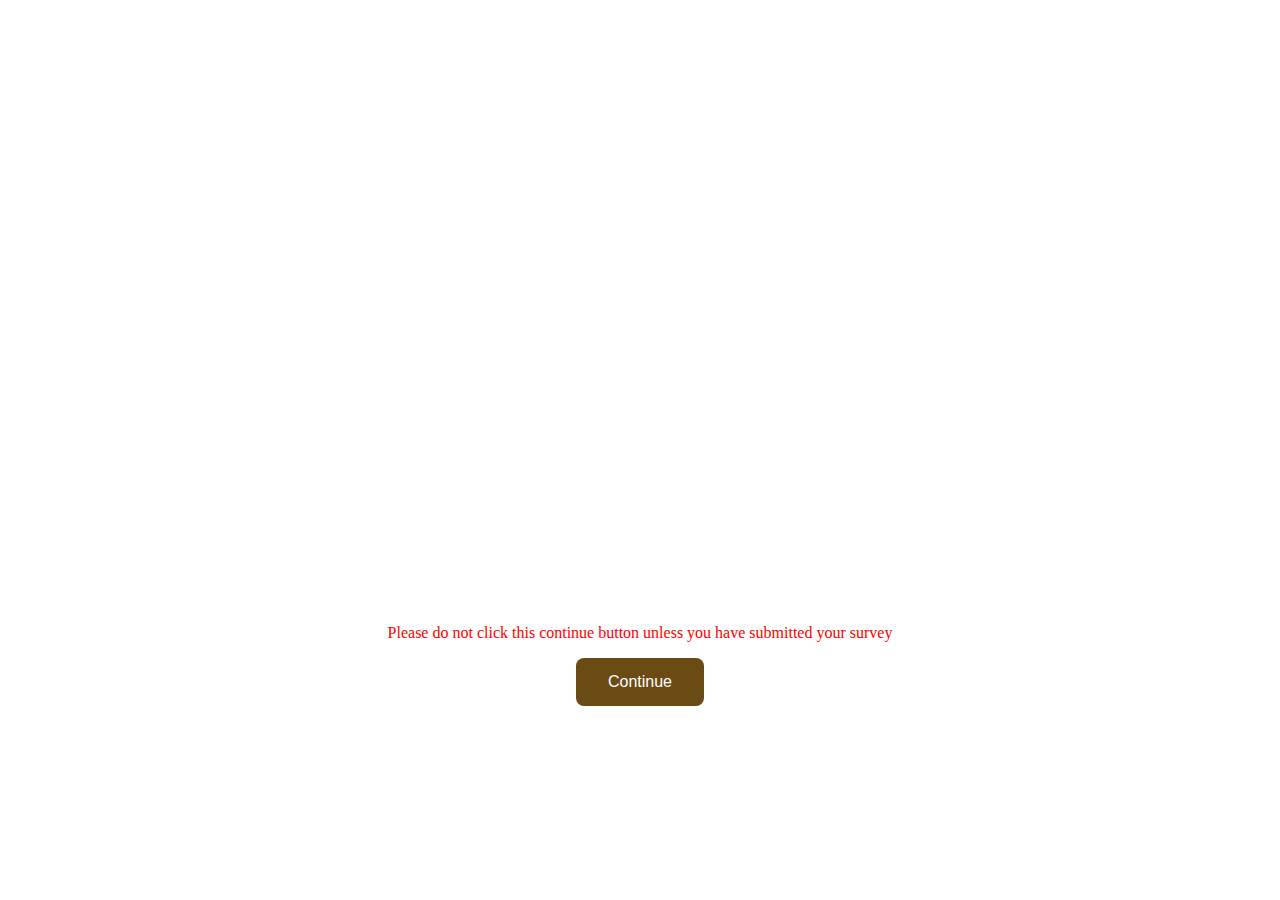
<file: frontend/index.html>
<html>

<head>
  <title>Biased Bots</title>

  <link rel="stylesheet" type="text/css" href="static/css/survey_style.css">
</head>

<body>
  <div>
    <iframe src="https://docs.google.com/forms/d/e/1FAIpQLSevG8zCztFwsVi8TH6TZZEvtO5r2VLmSBLeFwLeJ4J1b9TwJw/viewform?embedded=true" width="750" height="600" frameborder="0" marginheight="0" marginwidth="0">Loading…</iframe>
  </div>

  <div>
    <p style="color:red;">
      Please do not click this continue button unless you have submitted your survey
    </p>

    <button onclick="document.location.href='./pre-study.html';">
      Continue
    </button>
  </div>
    
</body>

</html>
</file>
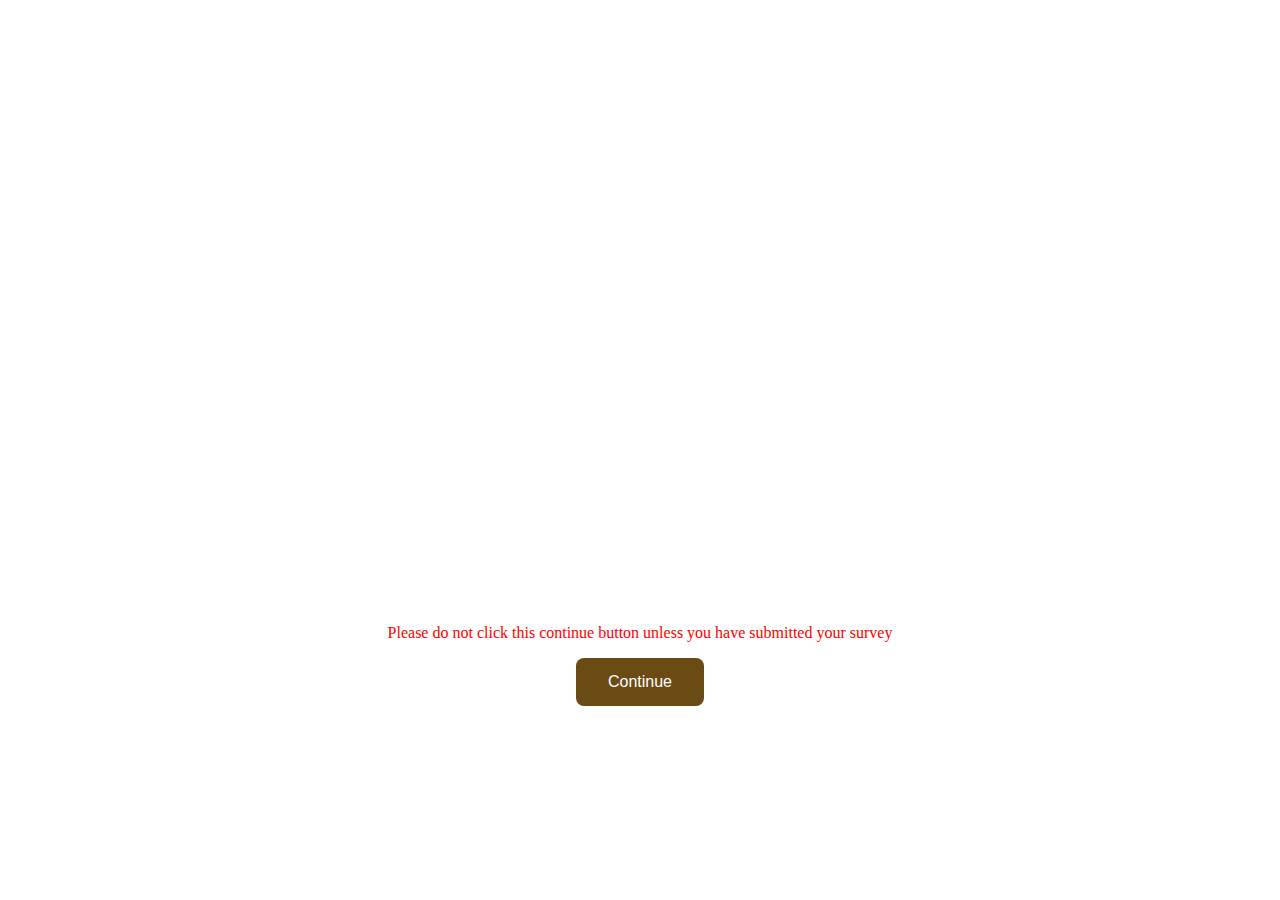
<file: frontend/bots-survey.html>
<html>

<head>
    <title>Biased Bots</title>

    <link rel="stylesheet" type="text/css" href="static/css/survey_style.css">
</head>

<body>
    <div>
        <iframe src="https://docs.google.com/forms/d/e/1FAIpQLScUPAfYlfZGqcm1feY7LdiUyr98OTRbiBxvK09JMDMUcQdSWg/viewform?embedded=true" width="750" height="600" frameborder="0" marginheight="0" marginwidth="0">Loading…</iframe>
    </div>

    <div>
        <p style="color:red;">
            Please do not click this continue button unless you have submitted your survey
        </p>

        <button onclick="nextPage()">
            Continue
        </button>
    </div>

    <!--Main Script -->
    <script type="text/javascript" src="static/js/bots-survey-script.js"></script>
</body>

</html>
</file>
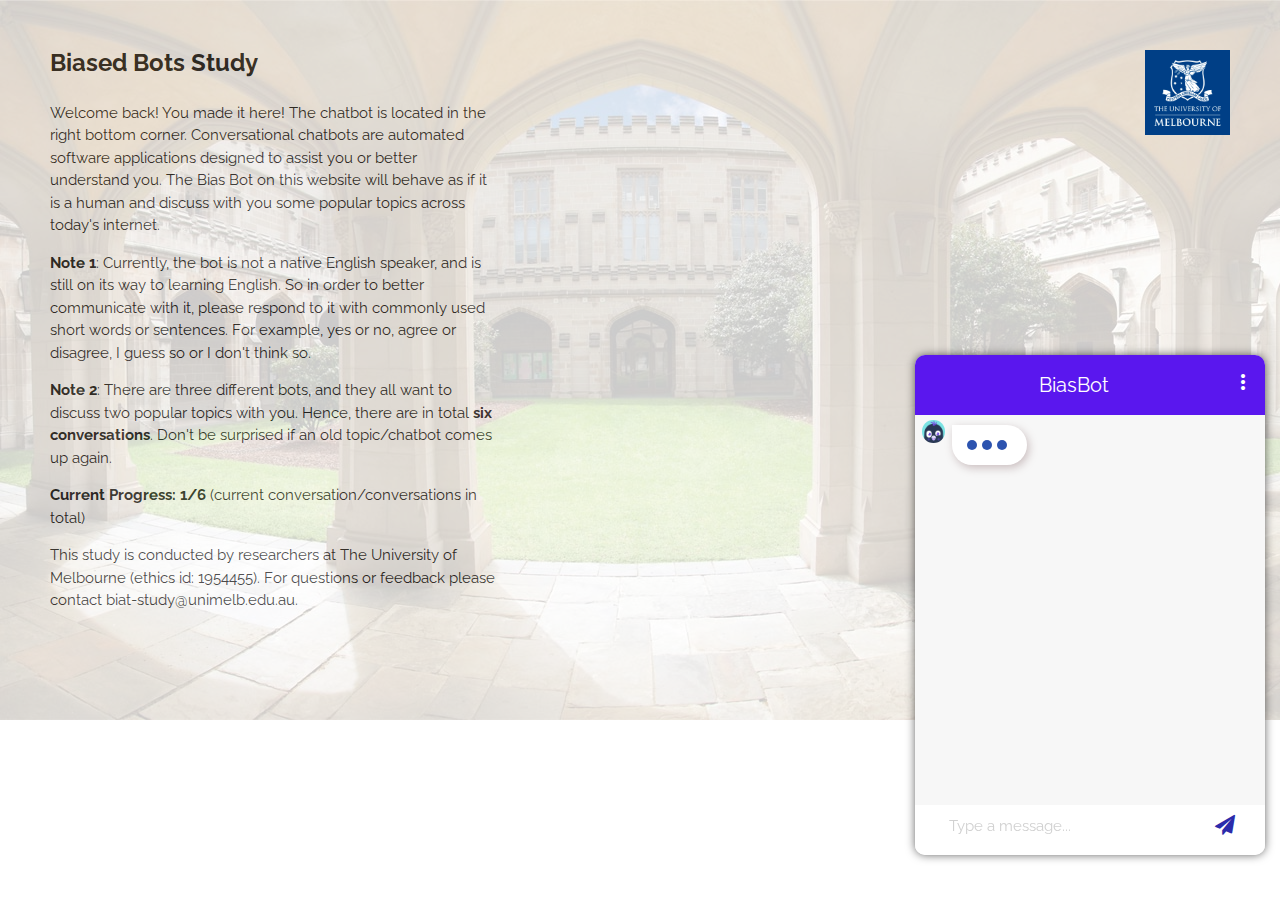
<file: frontend/chat-page.html>
<html>

<head>
    <title>Bias Bot</title>

    <!--Let browser know website is optimized for mobile-->
    <!--<meta name="viewport" content="width=device-width, initial-scale=1.0" /> -->

    <!--Import Google Icon Font-->
    <link href="https://fonts.googleapis.com/icon?family=Material+Icons" rel="stylesheet">
    <link href="https://fonts.googleapis.com/css?family=Raleway:500&display=swap" rel="stylesheet">

    <!--Import Font Awesome Icon Font-->
    <link rel="stylesheet" href="https://cdnjs.cloudflare.com/ajax/libs/font-awesome/4.7.0/css/font-awesome.min.css" integrity="sha256-eZrrJcwDc/3uDhsdt61sL2oOBY362qM3lon1gyExkL0=" crossorigin="anonymous" />

    <!--Import materialize.css-->
    <link rel="stylesheet" type="text/css" href="static/css/materialize.min.css">

    <!--Main css-->
    <link rel="stylesheet" type="text/css" href="static/css/style.css">
    <meta name="viewport" content="width=device-width, initial-scale=1">

</head>

<body>
    <div class="container">

        <img id="bgimage" src="static/img/bg2.jpg">
        <img id="logo" src="static/img/logo.png">

        <div id="instructions">
            <h1>Biased Bots Study</h1> <!-- <h1>Bias Bot Study - Free Speech</h1> -->
            <p>
                Welcome back! You made it here! The chatbot is located in the right bottom corner. Conversational chatbots are automated software applications designed to assist you or better understand you. The Bias Bot on this website will behave as if it is a human and discuss with you some popular topics across today's internet.
            </p>
            <p>
                <b>Note 1</b>: Currently, the bot is not a native English speaker, and is still on its way to learning English. So in order to better communicate with it, please respond to it with commonly used short words or sentences. For example, yes or no, agree or disagree, I guess so or I don't think so.
            </p>
            <p>
                <b>Note 2</b>: There are three different bots, and they all want to discuss two popular topics with you. Hence, there are in total <b>six conversations</b>. Don't be surprised if an old topic/chatbot comes up again.
            </p>
            <p id="progress_text">
                <b>Current Progress: 1/6</b> (current conversation/conversations in total)
            </p>
            <p>
                This study is conducted by researchers at The University of Melbourne (ethics id: 1954455). For questions or feedback please contact biat-study@unimelb.edu.au.
            </p>
        </div>

        <!-- Modal for rendering the charts, declare this if you want to render charts, 
         else you remove the modal -->
        <!-- <div id="modal1" class="modal">
            <canvas id="modal-chart"></canvas>
        </div> -->

        <!--chatbot widget -->
        <div class="widget">
            <div class="chat_header">

                <!--Add the name of the bot here -->
                <span class="chat_header_title">BiasBot</span>
                <span class="dropdown-trigger" href='#' data-target='dropdown1'>
                  <i class="material-icons">
                  more_vert
                  </i>
               </span>

                <!-- Dropdown menu-->
                <ul id='dropdown1' class='dropdown-content'>
                    <li><a href="#" id="clear">Clear</a></li>
                    <li><a href="#" id="restart">Restart</a></li>
                    <!-- <li><a href="#" id="close">Close</a></li> -->
                </ul>
            </div>

            <!--Chatbot contents goes here -->
            <div class="chats" id="chats">
                <div class="clearfix"></div>

            </div>

            <!--keypad for user to type the message -->
            <div class="keypad">
                <textarea id="userInput" placeholder="Type a message..." class="usrInput"></textarea>
                <div id="sendButton"><i class="fa fa-paper-plane" aria-hidden="true"></i></div>
            </div>
        </div>

        <!--bot profile-->
        <div class="profile_div" id="profile_div">
            <img class="imgProfile" src="static/img/botAvatar.png" />
        </div>

        <!-- Bot pop-up intro -->
        <!-- <div class="tap-target" data-target="profile_div">
            <div class="tap-target-content">
                <h5 class="white-text">Hey there 👋</h5>
                <p class="white-text">I can help you get started with Rasa and answer your technical questions.</p>
            </div>
        </div> -->

    </div>

    <!--JavaScript at end of body for optimized loading-->
    <script src="https://ajax.googleapis.com/ajax/libs/jquery/3.3.1/jquery.min.js"></script>
    <script type="text/javascript" src="static/js/materialize.min.js"></script>

    <!--Main Script -->
    <script type="text/javascript" src="static/js/script.js"></script>

    <!--Chart.js Script -->
    <script type="text/javascript" src="static/js/chart.min.js"></script>

</body>

</html>
</file>
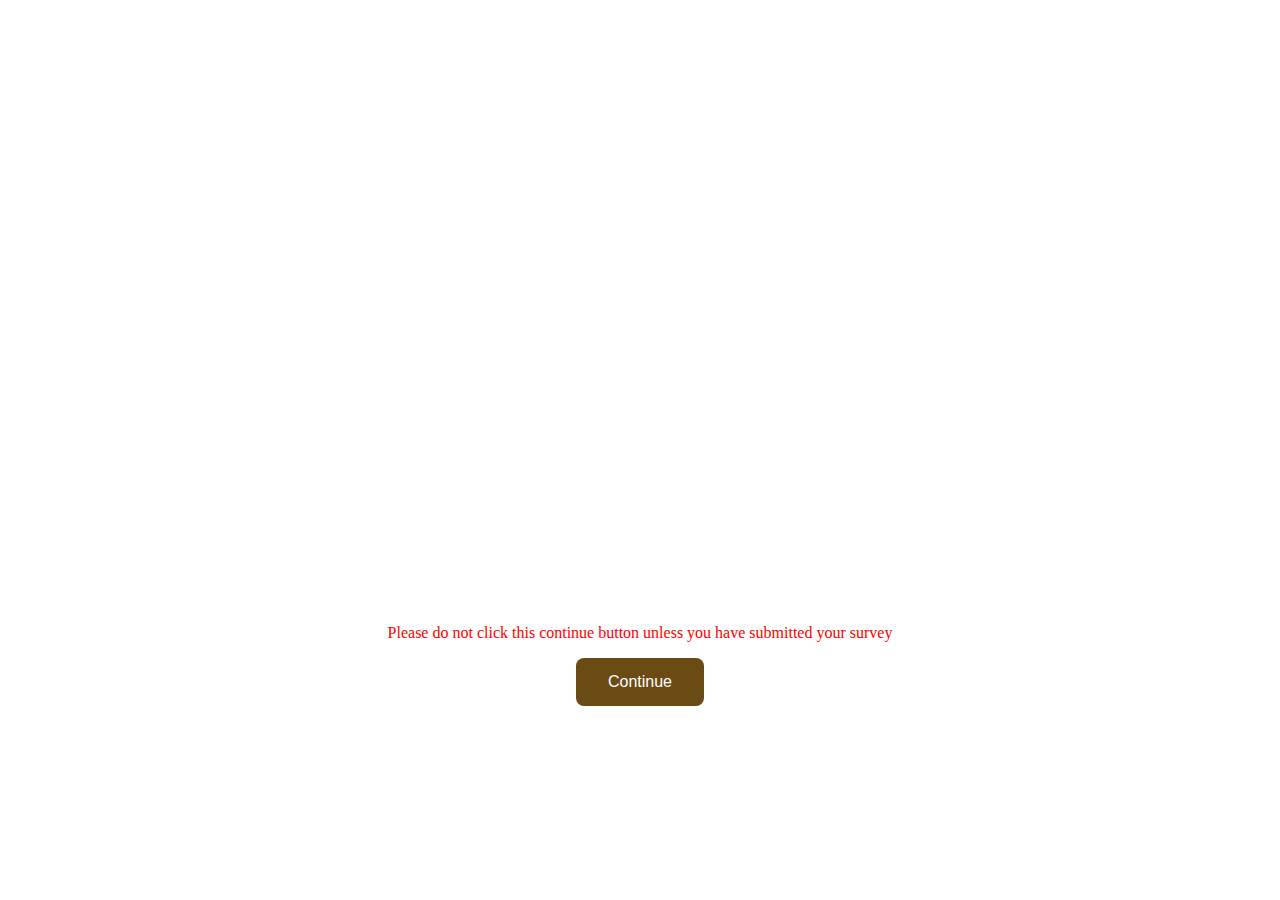
<file: frontend/post-study.html>
<html>

<head>
    <title>Bias Bot</title>

    <link rel="stylesheet" type="text/css" href="static/css/survey_style.css">
</head>

<body>
    <div>
        <iframe src="https://docs.google.com/forms/d/e/1FAIpQLScUPAfYlfZGqcm1feY7LdiUyr98OTRbiBxvK09JMDMUcQdSWg/viewform?embedded=true" width="750" height="600" frameborder="0" marginheight="0" marginwidth="0">Loading…</iframe>
    </div>

    <div>
        <p style="color:red;">
            Please do not click this continue button unless you have submitted your survey
        </p>

        <button onclick="nextPage()">
            Continue
        </button>
    </div>

    <!--Main Script -->
    <script type="text/javascript" src="static/js/post-survey-script.js"></script>
</body>

</html>
</file>
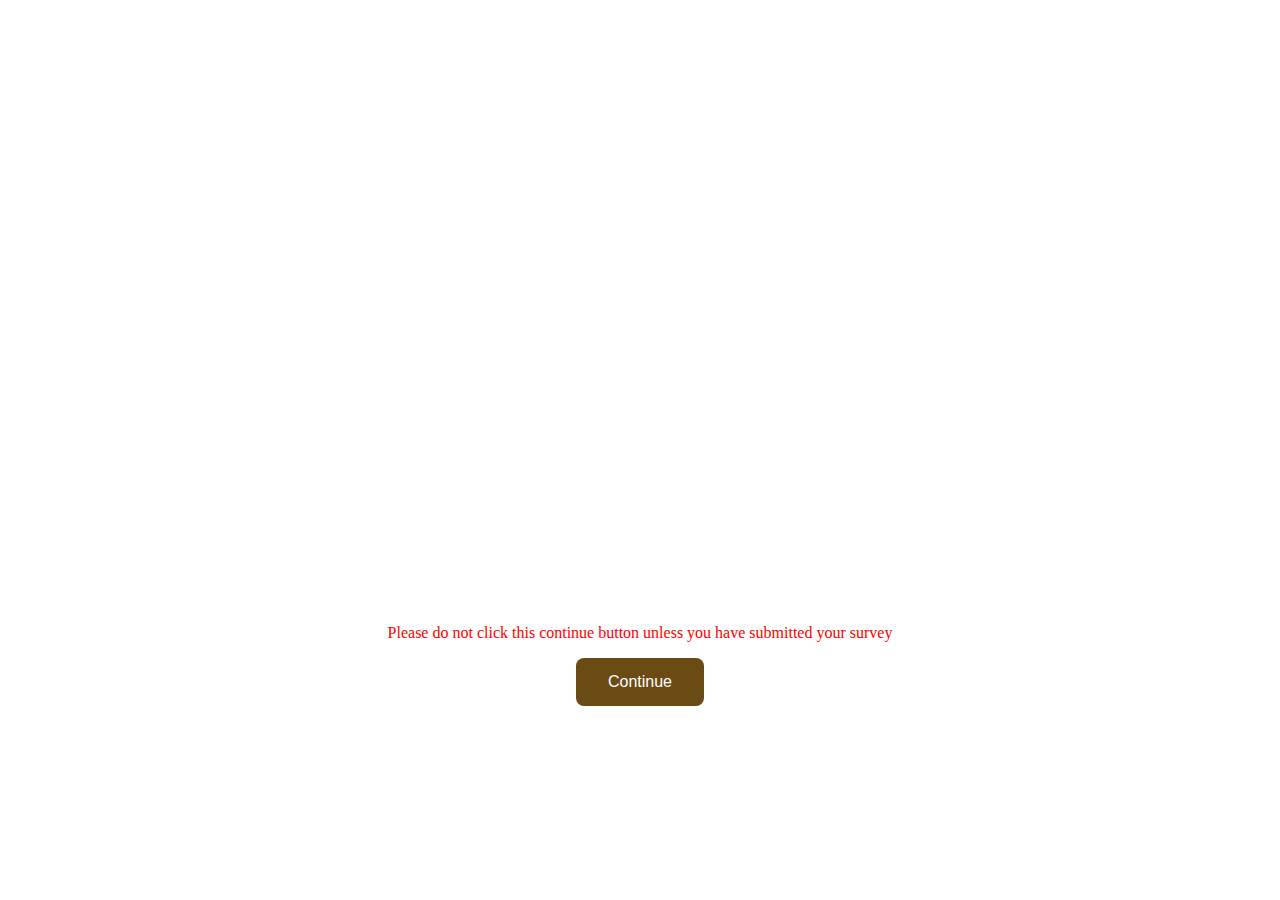
<file: frontend/post-survey.html>
<html>

<head>
    <title>Biased Bots</title>

    <link rel="stylesheet" type="text/css" href="static/css/survey_style.css">
</head>

<body>
    <div>
        <iframe src="https://docs.google.com/forms/d/e/1FAIpQLSfNIPauw15JgVGePtiYorfif_kUI7LCfvLjM3CzD5bIylEkCw/viewform?embedded=true" width="750" height="600" frameborder="0" marginheight="0" marginwidth="0">Loading…</iframe>    </div>
    <div>
        <p style="color:red;">
            Please do not click this continue button unless you have submitted your survey
        </p>

        <button onclick="document.location.href='./thank-you.html';">
            Continue
        </button>
    </div>
</body>

</html>
</file>
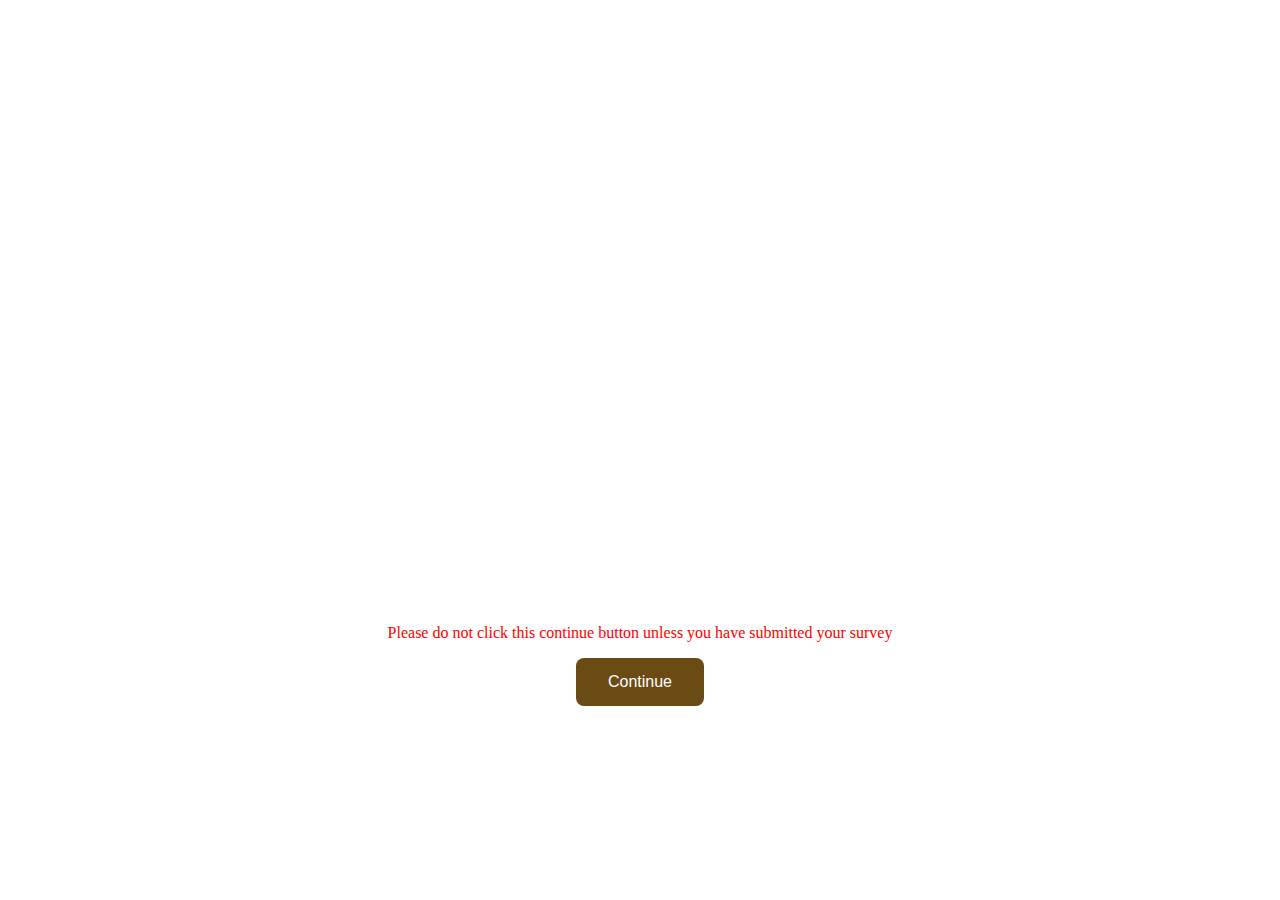
<file: frontend/pre-study.html>
<html>

<head>
    <title>Bias Bot</title>

    <link rel="stylesheet" type="text/css" href="static/css/survey_style.css">
</head>

<body>
    <div>
        <iframe src="https://docs.google.com/forms/d/e/1FAIpQLSebZjkEEFbFTGA4HcqfYrZa3CYKx7B8pDWUr0MlLllqskH5BA/viewform?embedded=true" width="750" height="600" frameborder="0" marginheight="0" marginwidth="0">Loading…</iframe>
    </div>
    
    <div>
        <p style="color:red;">
            Please do not click this continue button unless you have submitted your survey
        </p>

        <button onclick="document.location.href='./chat-page.html';">
            Continue
        </button>
    </div>
    
</body>

</html>
</file>
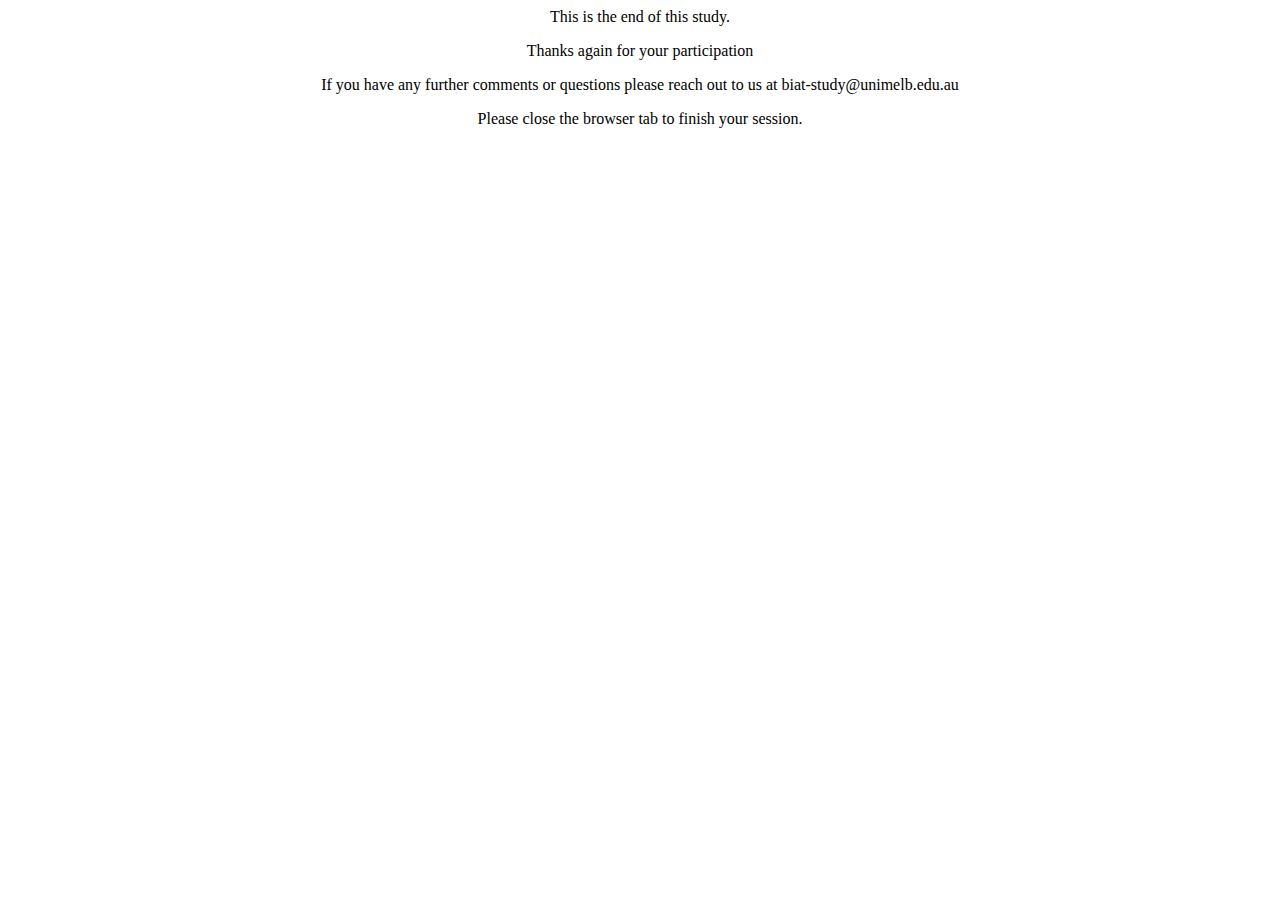
<file: frontend/thank-you.html>
<html>

<head>
    <title>Biased Bots</title>

    <link rel="stylesheet" type="text/css" href="static/css/survey_style.css">
</head>

<body>
    <div>
        <p style="color:black;">
            This is the end of this study.
        </p>
        <p style="color:black;">
            Thanks again for your participation
        </p>
        <p style="color:black;">
            If you have any further comments or questions please reach out to us at biat-study@unimelb.edu.au
        </p>
        <p style="color:black;">
            Please close the browser tab to finish your session.
        </p>
    </div>
    
</body>

</html>
</file>
<file: frontend/static/css/survey_style.css>
button {
    background-color: #6A4B13;
    border: none;
    color: white;
    padding: 15px 32px;
    text-align: center;
    text-decoration: none;
    display: inline-block;
    border-radius: 8px;
    font-size: 16px;
}

div {
    text-align:center;
    width:100%;
}
</file>
<file: frontend/static/css/style.css>
body {
    font-family: 'Raleway', sans-serif;
    /*background: url('../img/bg2.jpeg') no-repeat center center fixed;*/
    background-size: cover;
}


/* ============= css related to chats =============== */

.container {
    margin: 50px;
}

h1 {
    font-size: 24px;
    font-weight: bold;
}

@media only screen and (max-width: 320px) {
    #logo { 
        display: none; 
    }
}

#instructions {
    max-width: 50%;
}

.widget {
    display: none;
    width: 350px;
    right: 15px;
    height: 500px;
    bottom: 5%;
    position: fixed;
    background: #f7f7f7;
    border-radius: 10px 10px 10px 10px;
    box-shadow: 0 0px 1px 0 rgba(0, 0, 0, 0.16), 0 0px 10px 0 #00000096;
}

.chat_header {
    height: 60px;
    background: rgb(90, 23, 238);
    border-radius: 10px 10px 0px 0px;
    padding: 5px;
    font-size: 20px;
}

.chat_header_title {
    color: white;
    float: left;
    margin-top: 3%;
    margin-left: 35%;
}

.chats {
    /* display: none; */
    height: 385px;
    padding: 2px;
    border-radius: 1px;
    overflow-y: scroll;
    margin-top: 1px;
    transition: 0.2s;
}

div.chats::-webkit-scrollbar {
    overflow-y: hidden;
    width: 0px;
    /* remove scrollbar space /
    background: transparent;
    / optional: just make scrollbar invisible */
}

.clearfix {
    margin-top: 2px;
    margin-bottom: 2px;
}

.botAvatar {
    border-radius: 50%;
    width: 1.5em;
    height: 1.5em;
    float: left;
    margin-left: 5px;
    /* border: 2px solid  #2c53af ; */
}

.botMsg {
    float: left;
    margin-top: 5px;
    background: white;
    color: black;
    box-shadow: 2px 3px 9px 0px #9a82842e;
    margin-left: 0.5em;
    padding: 10px;
    border-radius: 1.5em;
    max-width: 60%;
    min-width: 25%;
    font-size: 13px;
    word-wrap: break-word;
    border-radius: 0 20px 20px 20px;
}

textarea {
    box-shadow: none;
    resize: none;
    outline: none;
    overflow: hidden;
    font-family: Raleway;
}

textarea::-webkit-input-placeholder {
    font-family: Raleway;
}

textarea-webkit-scrollbar {
    width: 0 !important
}

.userMsg {
    animation: animateElement linear 0.2s;
    animation-iteration-count: 1;
    margin-top: 5px;
    word-wrap: break-word;
    padding: 10px;
    float: right;
    margin-right: 0.5em;
    background: #5a17ee;
    color: white;
    margin-bottom: 0.15em;
    font-size: 13px;
    max-width: 65%;
    min-width: 15%;
    border-radius: 20px 0px 20px 20px;
    box-shadow: 0px 2px 5px 0px #9a828454;
}

.userAvatar {
    animation: animateElement linear 0.3s;
    animation-iteration-count: 1;
    border-radius: 50%;
    width: 1.5em;
    height: 1.5em;
    float: right;
    margin-right: 5px;
    /* border: 2px solid  #2c53af ; */
}

.usrInput {
    padding: 0.5em;
    width: 80%;
    margin-left: 4%;
    border: 0;
    padding-left: 15px;
    height: 40px;
}

.keypad {
    /* display: none;  */
    background: white;
    height: 50px;
    position: absolute;
    bottom: 0px;
    width: 100%;
    padding: 5px;
    border-radius: 0px 0px 10px 10px;
}

#sendButton {
    height: 20px;
    width: 20px;
    border-radius: 50%;
    display: inline-block;
    float: right;
    margin-right: 30px;
    text-align: center;
    padding: 5px;
    font-size: 20px;
    cursor: pointer;
    color: #2b2bab;
}

.imgProfile {
    box-shadow: 0 0px 1px 0 rgba(0, 0, 0, 0.16), 0 0px 10px 0 #00000096;
    border-radius: 50px;
    width: 60%;
}

.profile_div {
    /* display: none; */
    position: fixed;
    padding: 5px;
    width: 10%;
    bottom: 0;
    right: 0;
    cursor: pointer;
}


/* css for dropdown menu of the bot */

#close,
#restart,
#clear {
    cursor: pointer;
}

.dropdown-trigger {
    cursor: pointer;
    color: white;
    margin-right: 5px;
    float: right;
    margin-top: 3%;
}

.dropdown-content li>a,
.dropdown-content li>span {
    color: #5a17ee;
}

@keyframes animateElement {
    0% {
        opacity: 0;
        transform: translate(0px, 10px);
    }
    100% {
        opacity: 1;
        transform: translate(0px, 0px);
    }
}


/*========== css related to chats elements============= */


/* css for card details of carousel cards */

.content {
    transition: 0.2s;
    display: none;
    width: 350px;
    right: 15px;
    height: 500px;
    bottom: 5%;
    position: fixed;
    background: white;
    border-radius: 10px 10px 10px 10px;
    box-shadow: 0px 2px 10px 1px #b5b5b5;
}

.content_header {
    object-fit: cover;
    width: 100%;
    height: 40%;
    border-radius: 10px 10px 0px 0px;
}

.content_data {
    overflow-y: scroll;
    height: 70%;
    position: absolute;
    left: 0px;
    width: 100%;
    top: 30%;
    z-index: 1000;
    border-radius: 10px;
    background: white;
    padding: 5px;
    box-shadow: 0px -1px 20px 3px #9c9393ba;
}

.content_title {
    color: black;
    font-weight: 600;
    word-wrap: break-word;
    padding-left: 5px;
    font-size: 1.2em;
    width: 80%;
    border-radius: .28571429rem;
}

.votes {
    font-size: 12px;
    color: lightslategray;
}

.ratings {
    margin-top: 5px;
    background: #9ACD32;
    padding: 5px;
    color: white;
    border-radius: 5px;
}

.user_ratings {
    border-radius: .28571429rem;
    color: #fff;
    font-weight: 600;
    font-size: 15px;
}

.total_ratings {
    font-size: 12px;
    opacity: .5;
    margin-left: 5px;
}

.content_data>.row .col {
    padding: 5px;
}

.metadata_1,
.metadata_2,
.metadata_3,
.metadata_4,
.row {
    margin-bottom: 0px;
}

.metadata_1 {
    color: lightslategrey;
    padding: 5px;
}

.order,
#closeContents {
    color: #2c53af;
}

.metadata_2,
.metadata_3,
.metadata_4,
.metadata_5,
.metadata_6 {
    color: lightslategrey;
    padding: 5px;
}

.average_cost,
.timings,
.location,
.cuisines {
    width: 70%;
    float: right;
    margin-right: 25%;
}

.fa .fa-user-o {
    font-size: 15px;
}

.stars-outer {
    display: inline-block;
    position: relative;
    font-family: FontAwesome;
}

.stars-outer::before {
    content: "\f006 \f006 \f006 \f006 \f006";
}

.stars-inner {
    position: absolute;
    top: 0;
    left: 0;
    white-space: nowrap;
    overflow: hidden;
    width: 0;
}

.stars-inner::before {
    content: "\f005 \f005 \f005 \f005 \f005";
    color: #f8ce0b;
}

div.content::-webkit-scrollbar {
    width: 0 !important
}

div.content_data::-webkit-scrollbar {
    overflow-y: hidden;
    width: 0px;
    /* remove scrollbar space /
    background: transparent;
    / optional: just make scrollbar invisible */
}


/* css for single card */

.singleCard {
    padding-left: 10%;
    padding-right: 10px;
}


/* css for image card */

.imgcard {
    object-fit: cover;
    width: 80%;
    height: 50%;
    border-radius: 10px;
    margin-left: 1%;
}


/* css for suggestions buttons */

.suggestions {
    padding: 5px;
    width: 80%;
    border-radius: 10px;
    background: #ffffff;
    box-shadow: 2px 5px 5px 1px #dbdade;
}

.menuTitle {
    padding: 5px;
    margin-top: 5px;
    margin-bottom: 5px;
}

.menu {
    padding: 5px;
}

.menuChips {
    display: block;
    background: #2c53af;
    color: #fff;
    text-align: center;
    padding: 5px;
    margin-bottom: 5px;
    cursor: pointer;
    border-radius: 15px;
    font-size: 14px;
    word-wrap: break-word;
}


/* cards carousels */

.cards {
    display: none;
    position: relative;
    max-width: 300px;
}

.cards_scroller {
    overflow-x: scroll;
    overflow-y: hidden;
    display: flex;
    height: 210px;
    width: 300px;
    transition: width 0.5s ease;
    margin-left: 5px;
    /* Enable Safari touch scrolling physics which is needed for scroll snap */
    -webkit-overflow-scrolling: touch;
}

.cards_scroller img {
    border-radius: 10px;
}

.cards div.note {
    position: absolute;
    /* vertically align center */
    top: 50%;
    transform: translateY(-50%);
    left: 0;
    right: 0;
    background: rgba(0, 0, 0, 0.6);
    padding: 20px;
    position: absolute;
    font-size: 4em;
    color: white;
}

.cards .arrow {
    position: absolute;
    top: 50%;
    transform: translateY(-50%);
    height: 30px;
    width: 30px;
    border-radius: 2px;
    background-position: 50% 50%;
    background-repeat: no-repeat;
    z-index: 1;
}

.cards .arrow.next {
    display: none;
    font-size: 2em;
    color: #ffffff;
    right: 10px;
}

.cards .arrow.prev {
    display: none;
    font-size: 2em;
    color: #ffffff;
    left: 10px;
}

.cards_scroller::-webkit-scrollbar {
    width: 0 !important
}

.cards_scroller>div.carousel_cards {
    margin: 5px;
    scroll-snap-align: center;
    position: relative;
    scroll-behavior: smooth;
}

.cards_scroller div.carousel_cards {
    min-width: 50%;
    min-height: 70%;
    background: #b5b5b5;
    border-radius: 10px;
}

@-webkit-keyframes fadeInLeft {
    from {
        opacity: 0;
        -webkit-transform: translatex(-10px);
        -moz-transform: translatex(-10px);
        -o-transform: translatex(-10px);
        transform: translatex(-10px);
    }
    to {
        opacity: 1;
        -webkit-transform: translatex(0);
        -moz-transform: translatex(0);
        -o-transform: translatex(0);
        transform: translatex(0);
    }
}

.in-left {
    -webkit-animation-name: fadeInLeft;
    -moz-animation-name: fadeInLeft;
    -o-animation-name: fadeInLeft;
    animation-name: fadeInLeft;
    -webkit-animation-fill-mode: both;
    -moz-animation-fill-mode: both;
    -o-animation-fill-mode: both;
    animation-fill-mode: both;
    -webkit-animation-duration: 0.8s;
    -moz-animation-duration: 0.8s;
    -o-animation-duration: 0.8s;
    animation-duration: 0.8s;
    -webkit-animation-delay: 0.8s;
    -moz-animation-delay: 0.8s;
    -o-animation-duration: 0.8s;
    animation-delay: 0.8s;
}


/* css for cards within the cards carousels */

.cardBackgroundImage {
    width: 100%;
    border-radius: 5px;
    height: 100%;
    position: absolute;
    object-fit: cover;
}

.cardFooter {
    background: rgba(56, 53, 60, 0.86);
    border-radius: 0px 0px 5px 5px;
    position: absolute;
    z-index: 3;
    color: white;
    bottom: 0;
    width: 100%;
    /*height: 30%;*/
    word-wrap: break-word;
    padding: 1px;
}

.cardTitle {
    /*overflow: hidden;*/
    /*white-space: nowrap;*/
    /*text-overflow: ellipsis;*/
    /*width: 90%;*/
    /*height: 40%;*/
    display: inline-block;
    margin-bottom: 1px;
    font-size: 12px;
    /* font-weight: 600; */
    padding: 5px;
    /* color: #2c53af; */
    color: #ffffff;
    cursor: pointer;
}

.cardDescription {
    padding: 5px;
    font-size: 13px;
    color: white;
    line-height: 15px;
}


/*css for dropDown messages*/

.dropDownMsg {
    float: left;
    margin-top: 5px;
    background: white;
    color: black;
    box-shadow: 2px 3px 9px 0px #9a82842e;
    margin-left: 0.5em;
    padding: 10px;
    border-radius: 1.5em;
    max-width: 60%;
    min-width: 25%;
    font-size: 13px;
    word-wrap: break-word;
}

.dropDownMsg>select {
    border: 0px solid #f2f2f2;
}


/* css for quick replies */

.quickReplies {
    padding: 5px;
    position: relative;
    width: 100%;
    overflow-x: scroll;
    overflow-y: hidden;
    white-space: nowrap;
    transition: all 0.2s;
    transform: scale(0.98);
    will-change: transform;
    user-select: none;
    cursor: pointer;
    scroll-behavior: smooth;
}

.quickReplies::-webkit-scrollbar {
    width: 0 !important
}

.quickReplies.active {
    cursor: grabbing;
    cursor: -webkit-grabbing;
    transform: scale(1);
}

.chip {
    background-color: white;
    border: 1px solid #2c53af;
    color: #2c53af;
    font-weight: bolder;
    text-align: center;
}

.chip:hover {
    background-color: #2c53af;
    color: white;
}


/* css for charts */

#expand:hover {
    font-size: 18px;
}

#expand {
    position: absolute;
    right: 10px;
    top: 10px;
}

.modal {
    height: 60%;
    border-radius: 10px;
}

.chart-container {
    position: relative;
    margin: auto;
    height: 25vh;
    width: 20vw;
    border-radius: 10px 10px 10px 10px;
    margin-left: 5%;
    background: white;
    box-shadow: 2px 3px 9px 0px #9a82847a;
    margin-top: 5px;
}

#bgimage {
    position: absolute;
    left: 0;
    top: 0;
    width: 100%;
    height: auto;
    opacity: 0.2;
}

#logo {
    position: absolute;
    right: 0;
    top: 0;
    padding: 50px 50px 0px 0px;
    height: 15%;
}


/* css for collapsible */

.collapsible {
    margin-top: 5px;
    margin-left: 5%;
    max-width: 60%;
    min-width: 25%;
    font-size: 13px;
    word-wrap: break-word;
    border-radius: 20px;
    background: white;
}

.collapsible-body {
    padding: 15px;
}

.collapsible-header {
    font-weight: bold;
    color: #2c53af;
}

ul.collapsible>li:first-child .collapsible-header {
    border-radius: 20px 20px 0px 0px;
}

ul.collapsible>li:last-child .collapsible-header {
    color: #2c53af;
    border-radius: 0px 0px 20px 20px;
}

ul.collapsible>li:last-child .collapsible-body {
    border-bottom: none;
}

.collapsible-header {
    padding: 10px;
}


/* css for botTyping */

.botTyping {
    float: left;
    margin-top: 5px;
    background: white;
    color: #2c53af;
    box-shadow: 2px 3px 9px 0px #9a82847a;
    margin-left: 0.5em;
    padding: 15px;
    border-radius: 0 20px 20px 20px;
    max-width: 60%;
    min-width: 20%;
    word-wrap: break-word;
    border-radius: 0 20px 20px 20px;
}

.botTyping>div {
    width: 10px;
    height: 10px;
    background-color: #2c53af;
    border-radius: 100%;
    display: inline-block;
    -webkit-animation: sk-bouncedelay 1.4s infinite ease-in-out both;
    animation: sk-bouncedelay 1.4s infinite ease-in-out both;
    margin-right: 5px;
}

.botTyping .bounce1 {
    -webkit-animation-delay: -0.32s;
    animation-delay: -0.32s;
}

.botTyping .bounce2 {
    -webkit-animation-delay: -0.16s;
    animation-delay: -0.16s;
}

@-webkit-keyframes sk-bouncedelay {
    0%,
    80%,
    100% {
        -webkit-transform: scale(0)
    }
    40% {
        -webkit-transform: scale(1.0)
    }
}

@keyframes sk-bouncedelay {
    0%,
    80%,
    100% {
        -webkit-transform: scale(0);
        transform: scale(0);
    }
    40% {
        -webkit-transform: scale(1.0);
        transform: scale(1.0);
    }
}

input:focus {
    outline: none;
}

video:focus {
    outline: none;
}

.video-container iframe,
.video-container object,
.video-container embed {
    position: absolute;
    top: 0;
    left: 0;
    width: 90%;
    height: 100%;
    margin-left: 5%;
    border-radius: 10px;
    border-style: none;
}


/* Bot pop-up intro */

.tap-target {
    color: #fff;
    background: #5a17ee;
}

.pdf_attachment {
    border: 0.5px solid #00000014;
    width: 60%;
    height: 14%;
    border-radius: 10px;
    margin-left: 10%;
    box-shadow: 2px 3px 9px 0px #9a82842e;
}

.pdf_icon {
    border-radius: 10px 0px 0px 10px;
    height: 100%;
    font-size: 25px;
    padding: 7% !important;
    background-color: #5a17ee;
    color: white;
}

.pdf_link {
    padding: 5% !important;
    white-space: nowrap;
    overflow: hidden;
    text-overflow: ellipsis;
}

.pdf_link a {
    color: #5a17ee;
}
</file>
